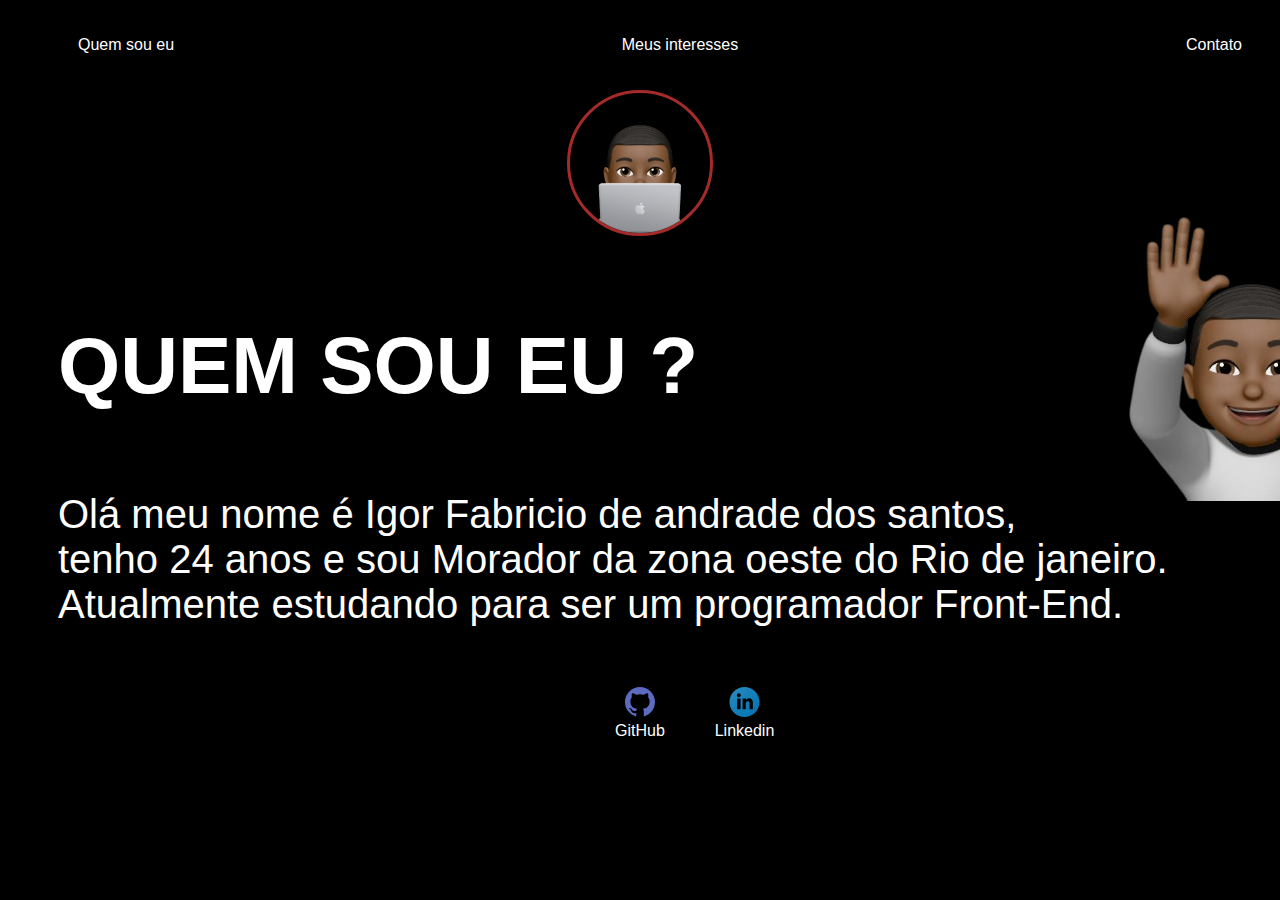
<file: index.html>
<!DOCTYPE html>
<html lang="pt-br">
<head>
    <meta charset="UTF-8">
    <meta name="viewport" content="width=device-width, initial-scale=1.0">
    <title>Quem sou eu</title>
    <link rel="stylesheet" href="./CSS/style.css">
</head>
<body>
    <div class="container">
        <nav>
            <ul>
                <li>
                    <a href="./index.html">Quem sou eu</a>   
                </li>
                <li>
                    <a href="./interesses.html" >Meus interesses</a>
                </li>
                <li>
                    <a href="./contact.html">Contato</a>
                </li>
            </ul>
        </nav>
        <header>
            <div class="center">
                <img src="./IMG/AVATAR.png"></img>
            </div>
        </header>
        <main>
            <section>
                <h3 class="sub">QUEM SOU EU ?</h3>
                <p class="p">Olá meu nome é Igor Fabricio de andrade dos santos, <br>
                    tenho 24 anos e sou
                    Morador da zona oeste do Rio de janeiro. Atualmente estudando para ser um programador Front-End.</p>
            </section>
        </main>
        <footer>
            <a href="https://github.com/igoorandrade" target="_blank" rel="noopener noreferrer">
                <img src="./IMG/github.svg"></img>
                <p>GitHub</p>
            </a>
            <a href="https://www.linkedin.com/in/igor-andrade-24415b2aa/" target="_blank" rel="noopener noreferrer">
                <img src="./IMG/linkedin.svg"></img>
                <p>Linkedin</p>
            </a>
        </footer>
    </div> 
</body>
</html>
</file>
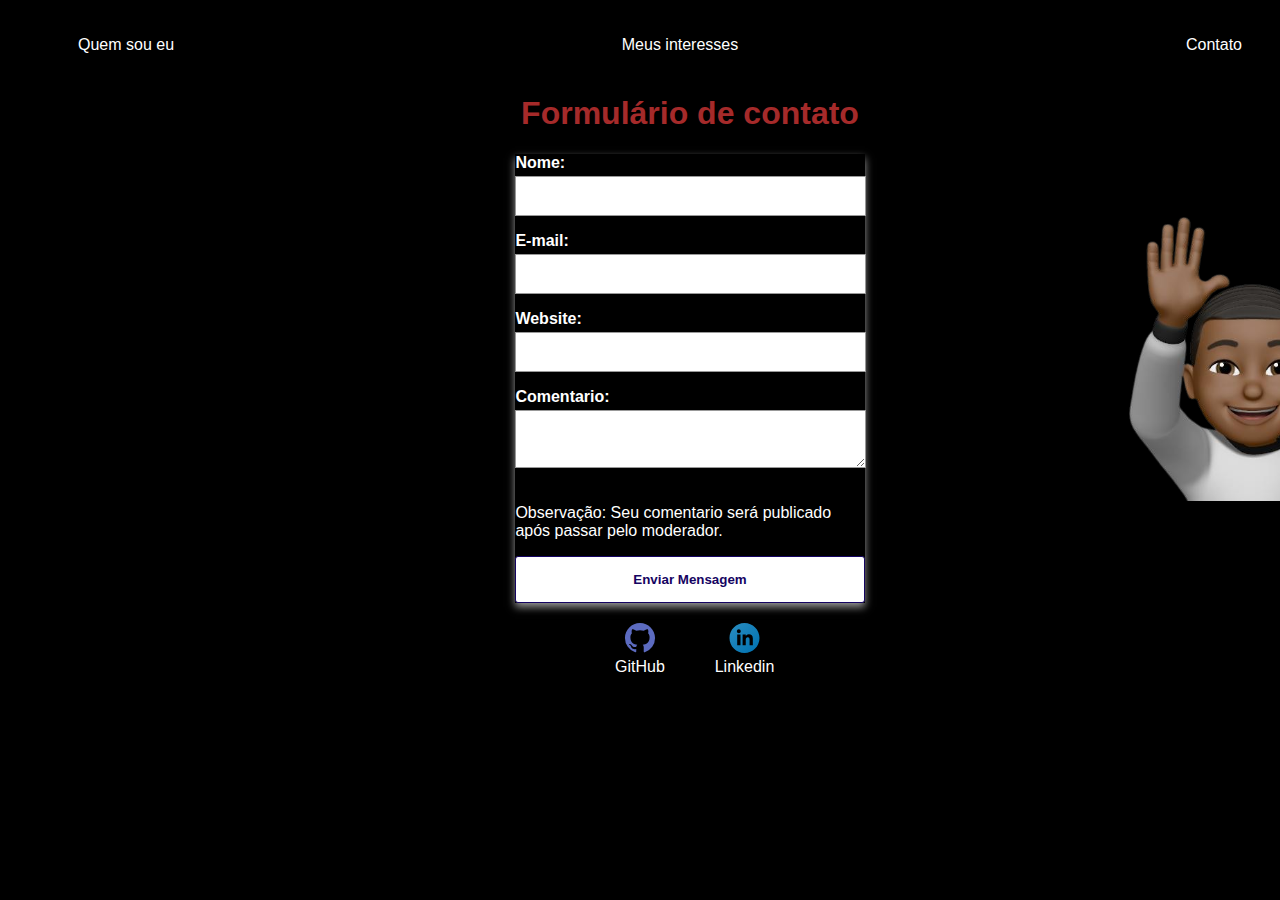
<file: contact.html>
<!DOCTYPE html>
<html lang="en">
<head>
    <meta charset="UTF-8">
    <meta name="viewport" content="width=device-width, initial-scale=1.0">
    <title>Contato</title>
    <link rel="stylesheet" href="./CSS/style.css">
</head>
<body>
    <div class="container">
    <nav>
        <ul>
            <li>
                <a href="./index.html">Quem sou eu</a>
            </li>
            <li>
                <a href="./interesses.html" >Meus interesses</a>
            </li>
            <li>
                <a href="./contact.html">Contato</a>
            </li>
        </ul>
    </nav>
    <header>
        <div class="center">
        <h1 class="nome">Formulário de contato</h1>
        </div> 
    </header>
    <div class="row">
        <form class="card">
            <label for="inputNome">Nome:</label>
            <input type="text" id="inputNome">
        
            <label for="inputEmail">E-mail:</label>
            <input type="email" id="inputEmail">

            <label for="inputWeb">Website:</label>
            <input type="text" id="inputWeb">
        
            <label for="textareaComentario">Comentario:</label>
            <textarea name="textareaComentario" id="textareaComentario"></textarea>
            <p>Observação: Seu comentario será publicado após passar pelo moderador.</p>
        
            <Button>Enviar Mensagem</Button>
        </form>
    </div>
    <footer>
        <footer>
            <a href="https://github.com/igoorandrade" target="_blank" rel="noopener noreferrer">
                <img src="./IMG/github.svg"></img>
                <p>GitHub</p>
            </a>
            <a href="https://www.linkedin.com/in/igor-andrade-24415b2aa/" target="_blank" rel="noopener noreferrer">
                <img src="./IMG/linkedin.svg"></img>
                <p>Linkedin</p>
            </a>
        </footer>
    </footer>
    </div>
</body>
</html>
</file>
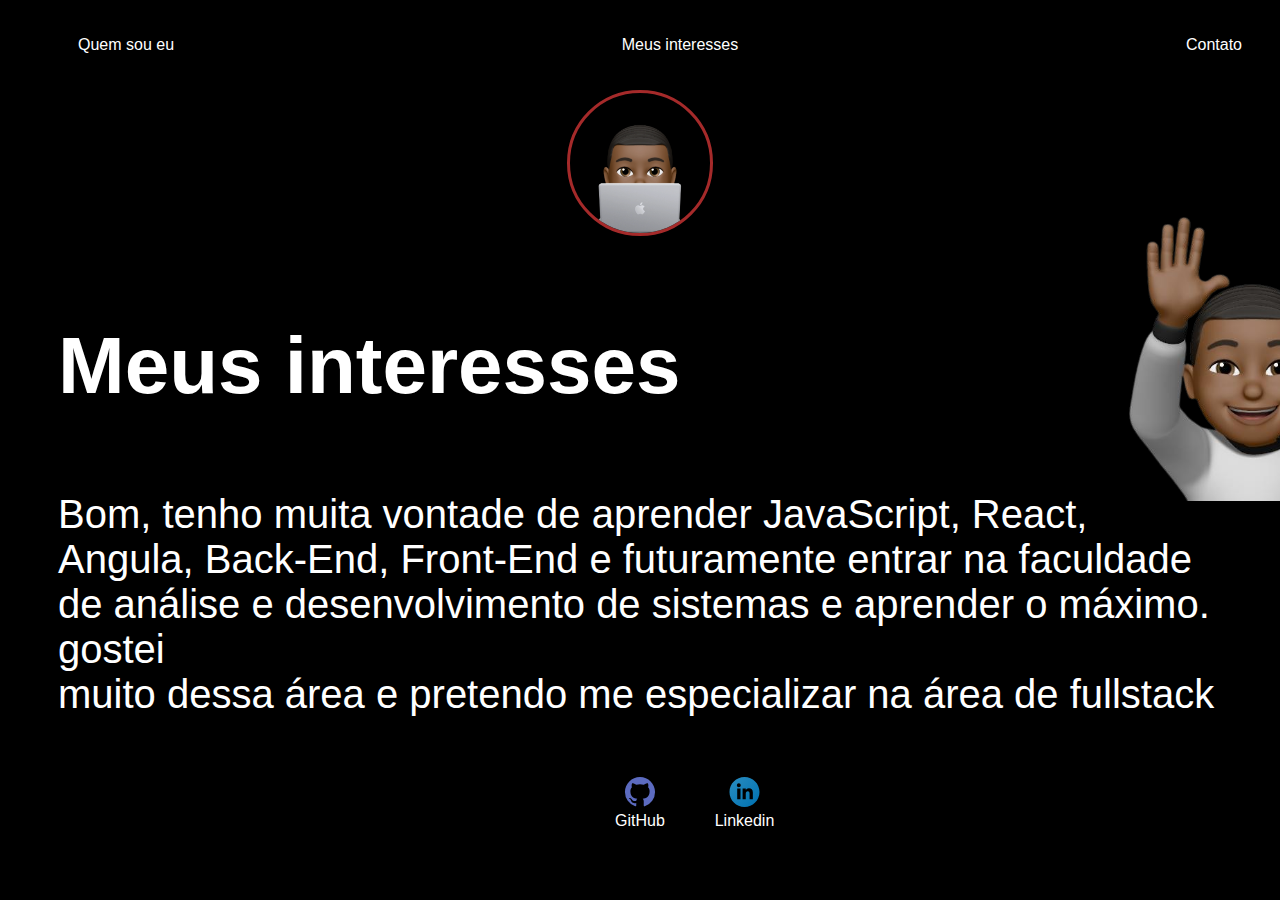
<file: interesses.html>
<!DOCTYPE html>
<html lang="en">
<head>
    <meta charset="UTF-8">
    <meta name="viewport" content="width=device-width, initial-scale=1.0">
    <title>Interesses</title>
    <link rel="stylesheet" href="./CSS/style.css">
</head>
<body>
    <div class="container">
    <nav>
        <ul>
            <li>
                <a href="./index.html">Quem sou eu</a>
            </li>
            <li>
                <a href="./interesses.html" >Meus interesses</a>
            </li>
            <li>
                <a href="./contact.html">Contato</a>
            </li>
        </ul>
    </nav>
    <header>
        <div class="center">
            <img src="./IMG/AVATAR.png"></img>
        </div>
    </header>
    <main>
        <section>
            <h3 class="sub">Meus interesses</h3>
            <p class="p">Bom, tenho muita vontade de aprender JavaScript, React, Angula, Back-End, Front-End e futuramente entrar na faculdade de análise e desenvolvimento de sistemas e aprender o máximo. gostei<br> 
                muito dessa área e pretendo me especializar na área de fullstack</p>
        </section>
    </main>
    <footer>
        <a href="https://github.com/igoorandrade" target="_blank" rel="noopener noreferrer">
            <img src="./IMG/github.svg"></img>
            <p>GitHub</p>
        </a>
        <a href="https://www.linkedin.com/in/igor-andrade-24415b2aa/" target="_blank" rel="noopener noreferrer">
            <img src="./IMG/linkedin.svg"></img>
            <p>Linkedin</p>
        </a>
    </footer>
    </div>
</body>
</html>
</file>
<file: CSS/style.css>
body{
    color: white;
    background: black;
    background-image: url(../IMG/FUNDO.png);
    background-repeat: no-repeat;
    background-size: 300px;
    background-position: 1100px 210px;
    font-family: Arial, Helvetica, sans-serif;
}
.sub{
    font-size: 80px;
}
.p{
    font-size: 40px;
}
ul {
    display: flex;
    justify-content: space-between;
    list-style-type: none;
    width: 100%;
    padding: 20px;
}
a {
    color: white;
    text-decoration: none;
}
.nome{
    color: brown;
    padding: 0px 50px;
    width: 100%;
    display: table;

}
header img { 
    width: 12%;
    border-radius: 50%;
    border: 3px solid brown;
}
.center {
    text-align: center;
}
footer {
    display: flex;
    justify-content: center;
}
footer img{
    width: 300%;
    height: 30px;
}
footer a {
    margin: 20px;
    text-align: center;
}
footer p {
    margin-top: 1px;
    width: 300%;
}
.container {
    padding: 0px 50px;
}
nav a:hover {
    color: brown;
}
.row {
    padding: 0 50px;
    display: table;
    width: 100%;
}
form {
    width: 30%;
    margin: 0 auto;
    box-shadow: 0 4px 8px #999;
}

input, textarea{
    width: 94%;
    padding: 10px;
    margin-bottom: 1em;
    font: 1em sans-serif;
    border: 1px solid #999;
}
label {
    font-weight: bold;
    padding-bottom: 4px;
    display: inline-block;
}
button {
    background-color: white;
    width: 100%;
    border:  1px solid rgb(21, 4, 98);
    color: rgb(21, 4, 98);
    font-weight: bold;
    padding: 15px;
    border-radius: 3px;
}
</file>
